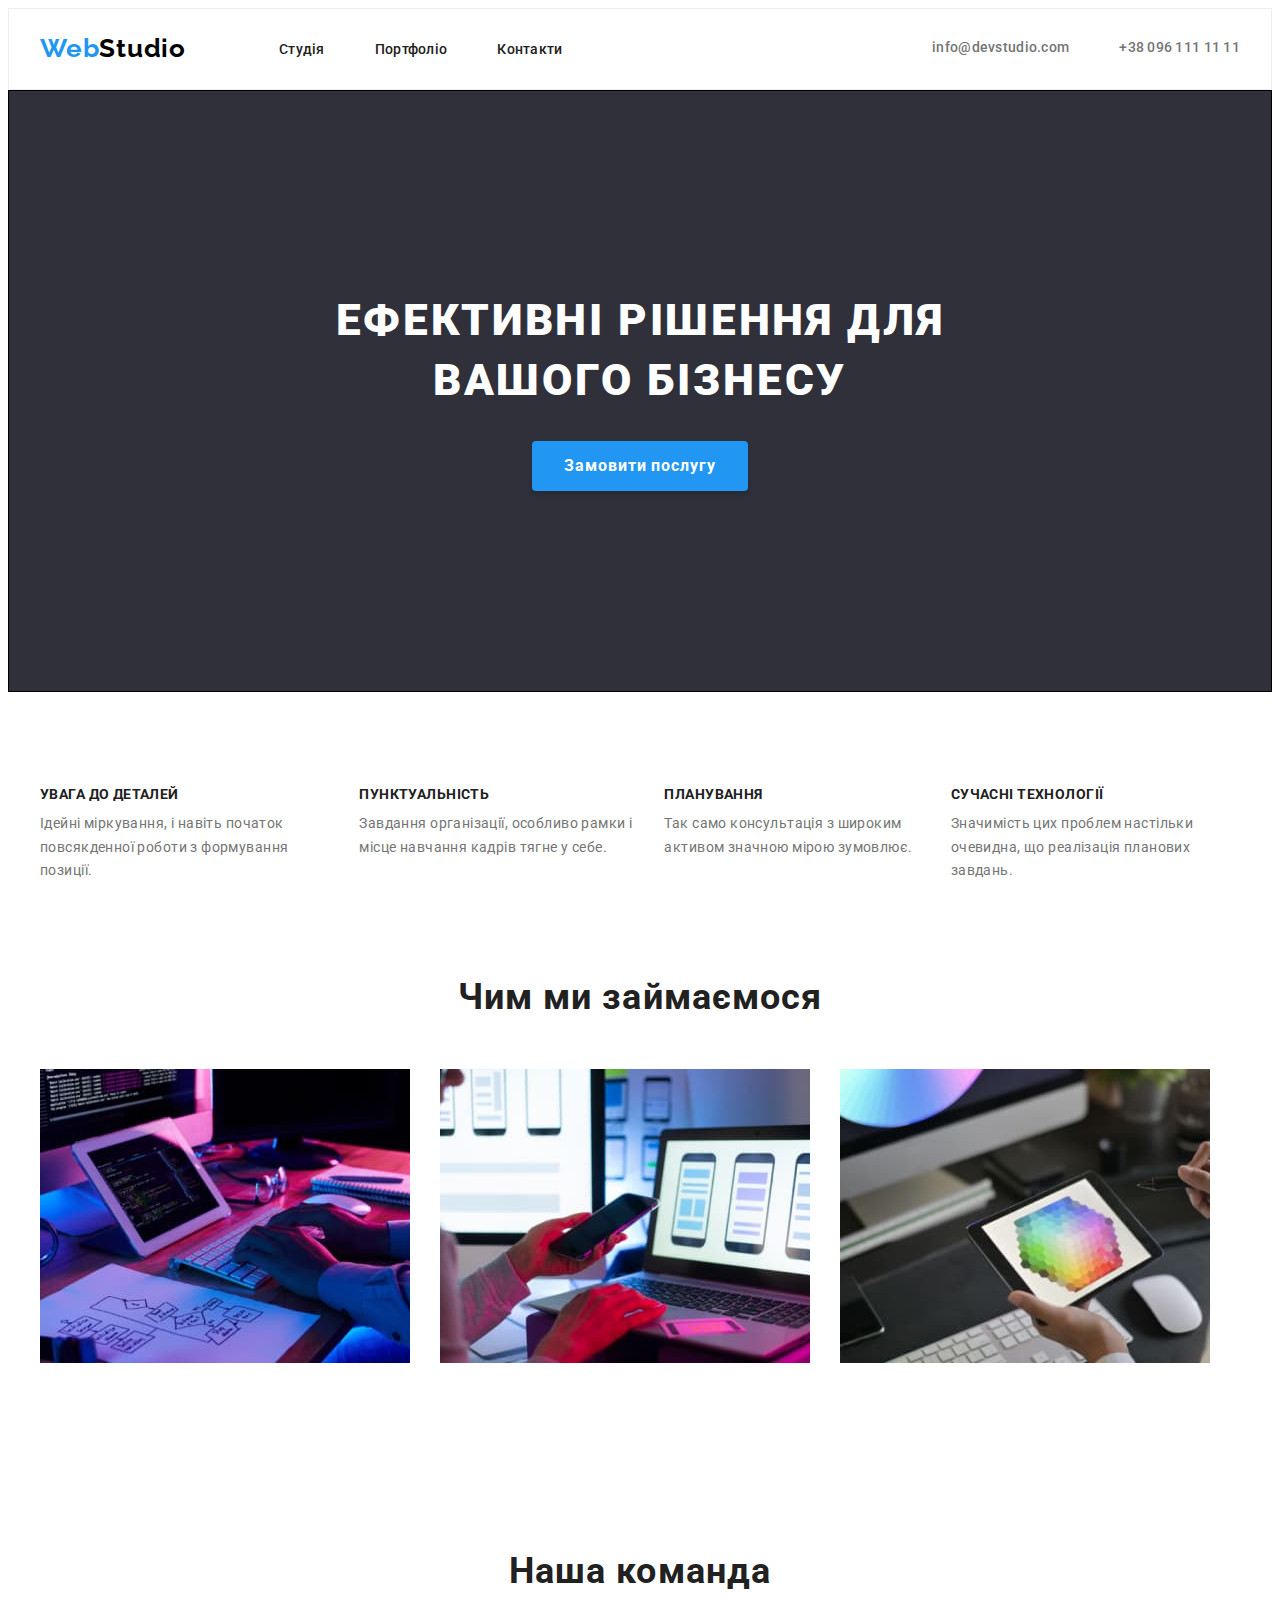
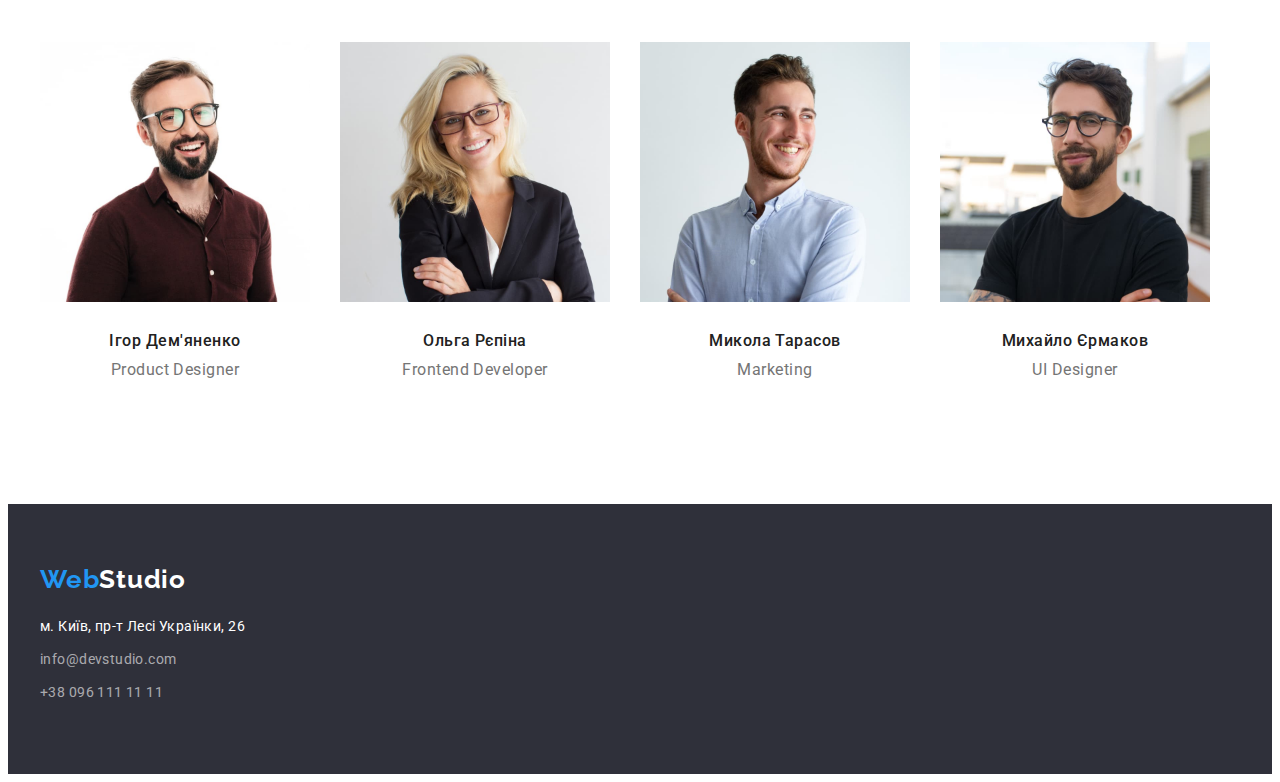
<file: index.html>
<!DOCTYPE html>
<html lang="uk">
  <head>
    <meta charset="UTF-8" />
    <meta http-equiv="X-UA-Compatible" content="IE=edge" />
    <meta name="viewport" content="width=device-width, initial-scale=1.0" />
    <title>WebStudio</title>
    <link rel="preconnect" href="https://fonts.googleapis.com" />
    <link rel="preconnect" href="https://fonts.gstatic.com" crossorigin />
    <link
      href="https://fonts.googleapis.com/css2?family=Montserrat:wght@400;700&family=Raleway:wght@700&family=Roboto:wght@400;500;700;900&display=swap"
      rel="stylesheet"
    />
    <link
      rel="stylesheet"
      href="https://cdnjs.cloudflare.com/ajax/libs/modern-normalize/1.1.0/modern-normalize.min.css"
      integrity="sha512-wpPYUAdjBVSE4KJnH1VR1HeZfpl1ub8YT/NKx4PuQ5NmX2tKuGu6U/JRp5y+Y8XG2tV+wKQpNHVUX03MfMFn9Q=="
      crossorigin="anonymous"
      referrerpolicy="no-referrer"
    />
    <link rel="stylesheet" href="./css/styles.css" />
  </head>

  <body>
    <header class="header">
      <div class="conteiner header-conteiner">
        <nav class="heder-navigation">
          <a class="heder-logo link" href="link"
            >Web<span class="webstudio-top">Studio</span></a>
          <ul class="heder-list list">
            <li class="heder-item">
              <a class="heder-link link" href="">Студія</a>
            </li>
            <li class="heder-item">
              <a class="heder-link link" href="./portfolio.html">Портфоліо</a>
            </li>
            <li class="heder-item">
              <a class="heder-link link" href="">Контакти</a>
            </li>
          </ul>
        </nav>
        <div class="header-connect">
          <a class="heder-mail link" href="mailtoo:info@devstudio.com">info@devstudio.com</a>
          <a class="heder-tel link" href="tel:+380961111111">+38 096 111 11 11</a>
        </div>
      </div>
    </header>
    <main>
      <section class="hero">
        <div class="conteiner hero-container">
            <h1 class="hero-title">Ефективні рішення для вашого бізнесу</h1>
        
            <button class="hero-btn" type="button">Замовити послугу</button>
        </div>
      </section>
      <section class="section-one secnion">
        <div class="conteiner">
          <ul class="section-one-list list">
            <li class="section-one-item">
              <h3 class="section-one-title">УВАГА ДО ДЕТАЛЕЙ</h3>
              <p class="section-one-text">
                Ідейні міркування, і навіть початок повсякденної роботи з
                формування позиції.
              </p>
            </li>
            <li class="section-one-item">
              <h3 class="section-one-title">ПУНКТУАЛЬНІСТЬ</h3>
              <p class="section-one-text">
                Завдання організації, особливо рамки і місце навчання кадрів
                тягне у себе.
              </p>
            </li>
            <li class="section-one-item">
              <h3 class="section-one-title">ПЛАНУВАННЯ</h3>
              <p class="section-one-text">
                Так само консультація з широким активом значною мірою зумовлює.
              </p>
            </li>
            <li class="section-one-item">
              <h3 class="section-one-title">СУЧАСНІ ТЕХНОЛОГІЇ</h3>
              <p class="section-one-text">
                Значимість цих проблем настільки очевидна, що реалізація
                планових завдань.
              </p>
            </li>
          </ul>
        </div>
      </section>
      <section class="section-d secnion">
        <div class="conteiner">
          <h2 class="section-d-title">Чим ми займаємося</h2>
          <ul class="section-d-list list">
            <li class="section-d-item">
              <img
                src="./img/box1(1).jpg"
                alt="програмування"
                width="370"
                height="294"
              />
            </li>
            <li class="section-d-item">
              <img
                src="./img/box2(1).jpg"
                alt="обробка"
                width="370"
                height="294"
              />
            </li>
            <li class="section-d-item">
              <img
                src="./img/box3(1).jpg"
                alt="оформлення"
                width="370"
                height="294"
              />
            </li>
          </ul>
        </div>
      </section>
      <section class="employees secnion">
        <div class="conteiner">
          <h2 class="employees-tile">Наша команда</h2>
          <ul class="employees-list list">
            <li class="employees-item">
              <img src="./img/img1.jpg" alt="фото" width="270" height="260" />
              <div class="employees-item-content">
                <h3 class="employees-tile-name">Ігор Дем'яненко</h3>
                <p class="employees-text">Product Designer</p>
              </div>
            </li>
            <li class="employees-item">
              <img src="./img/img2.jpg" alt="фото" width="270" height="260" />
              <div class="employees-item-content">
              <h3 class="employees-tile-name">Ольга Рєпіна</h3>
              <p class="employees-text">Frontend Developer</p>
              </div>
            </li>
            <li class="employees-item">
              <img src="./img/img3.jpg" alt="фото" width="270" height="260" />
              <div class="employees-item-content">
              <h3 class="employees-tile-name">Микола Тарасов</h3>
              <p class="employees-text">Marketing</p>
              </div>
            </li>
            <li class="employees-item">
              <img src="./img/img4.jpg" alt="фото" width="270" height="260" />
              <div class="employees-item-content">
              <h3 class="employees-tile-name">Михайло Єрмаков</h3>
              <p class="employees-text">UI Designer</p>
              </div>
            </li>
          </ul>
        </div>
      </section>
    </main>
    <footer class="footer">
      <div class="conteiner">
        <a class="footer-logo link" href="link"
          >Web<span class="webstudio-bottom">Studio</span></a
        >
        <address class="footer-address">
          м. Київ, пр-т Лесі Українки, 26
        </address>
        <ul class="footer-list list">
          <li class="footer-item">
            <a class="footer-mail link" href="mailtoo:info@devstudio.com"
              >info@devstudio.com</a
            >
          </li>
          <li class="footer-item">
            <a class="footer-tel link" href="tel:+380961111111"
              >+38 096 111 11 11</a
            >
          </li>
        </ul>
      </div>
    </footer>
  </body>
</html>
</file>
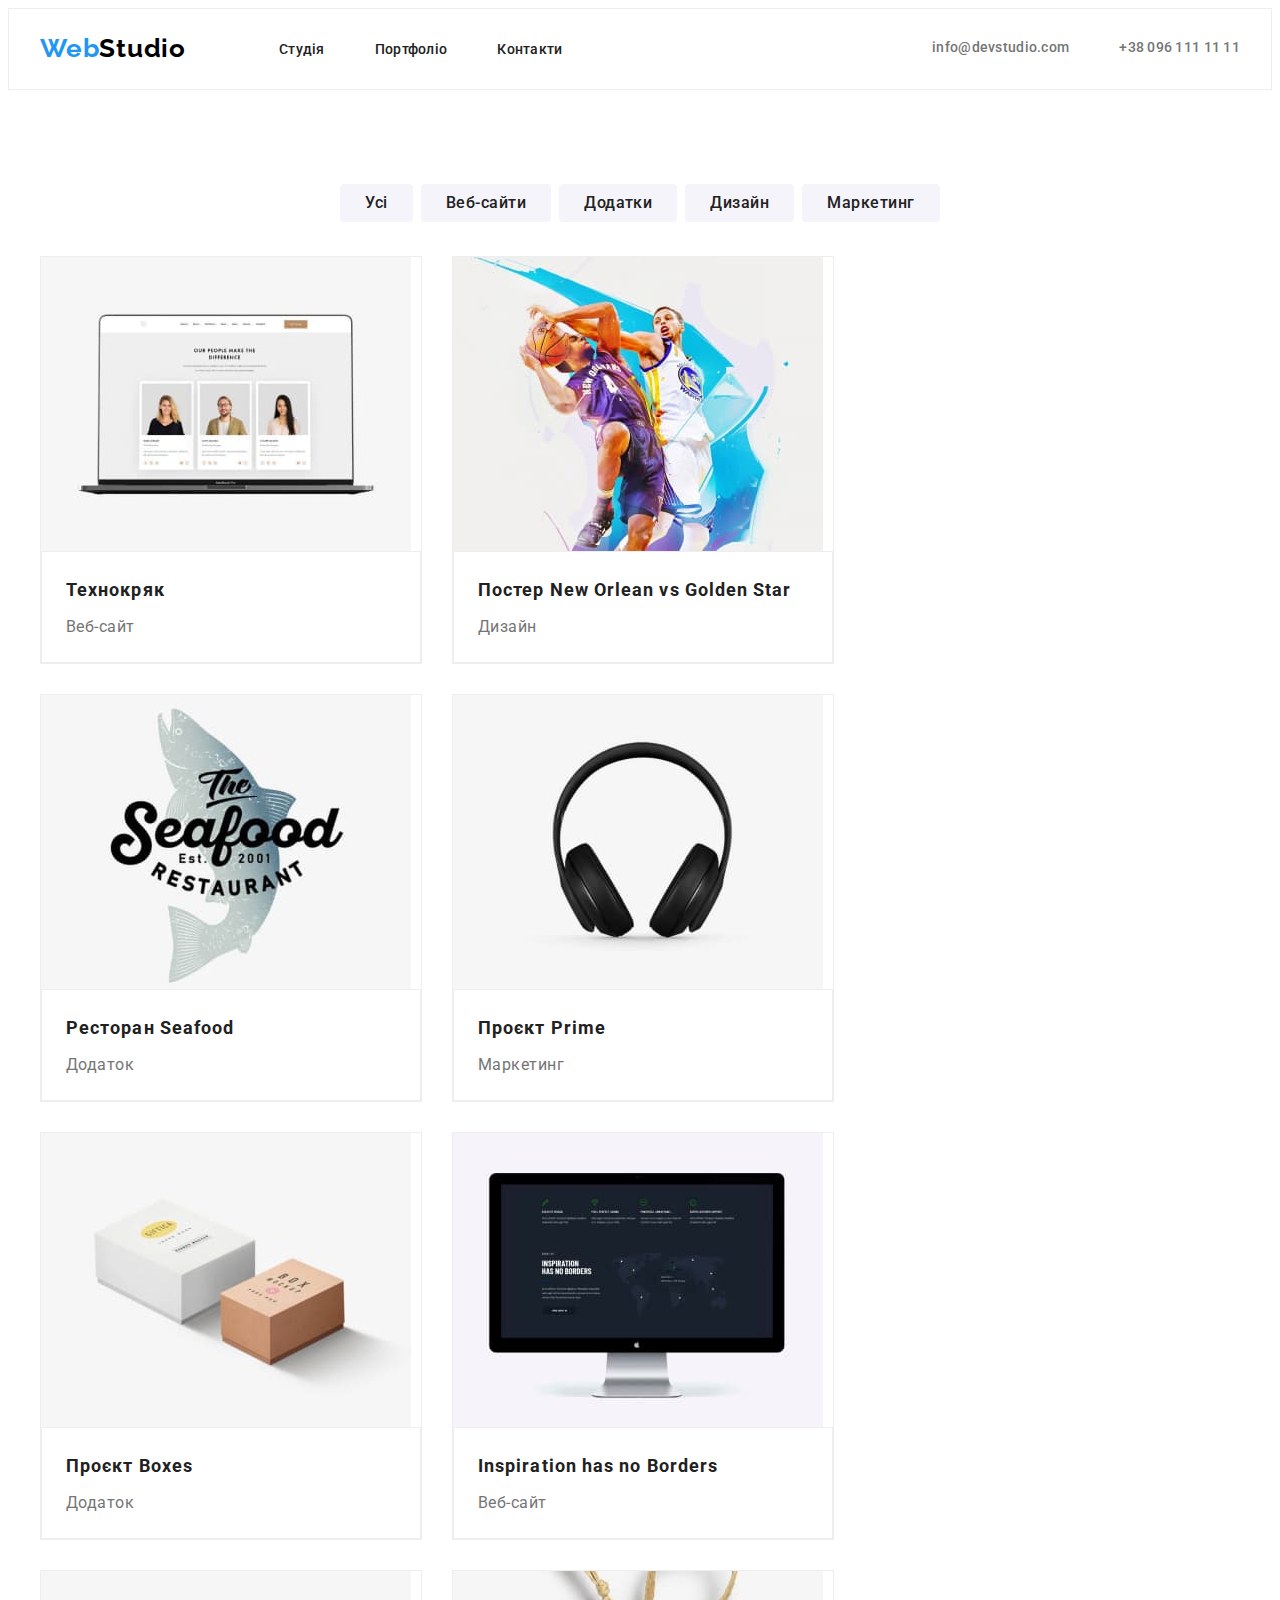
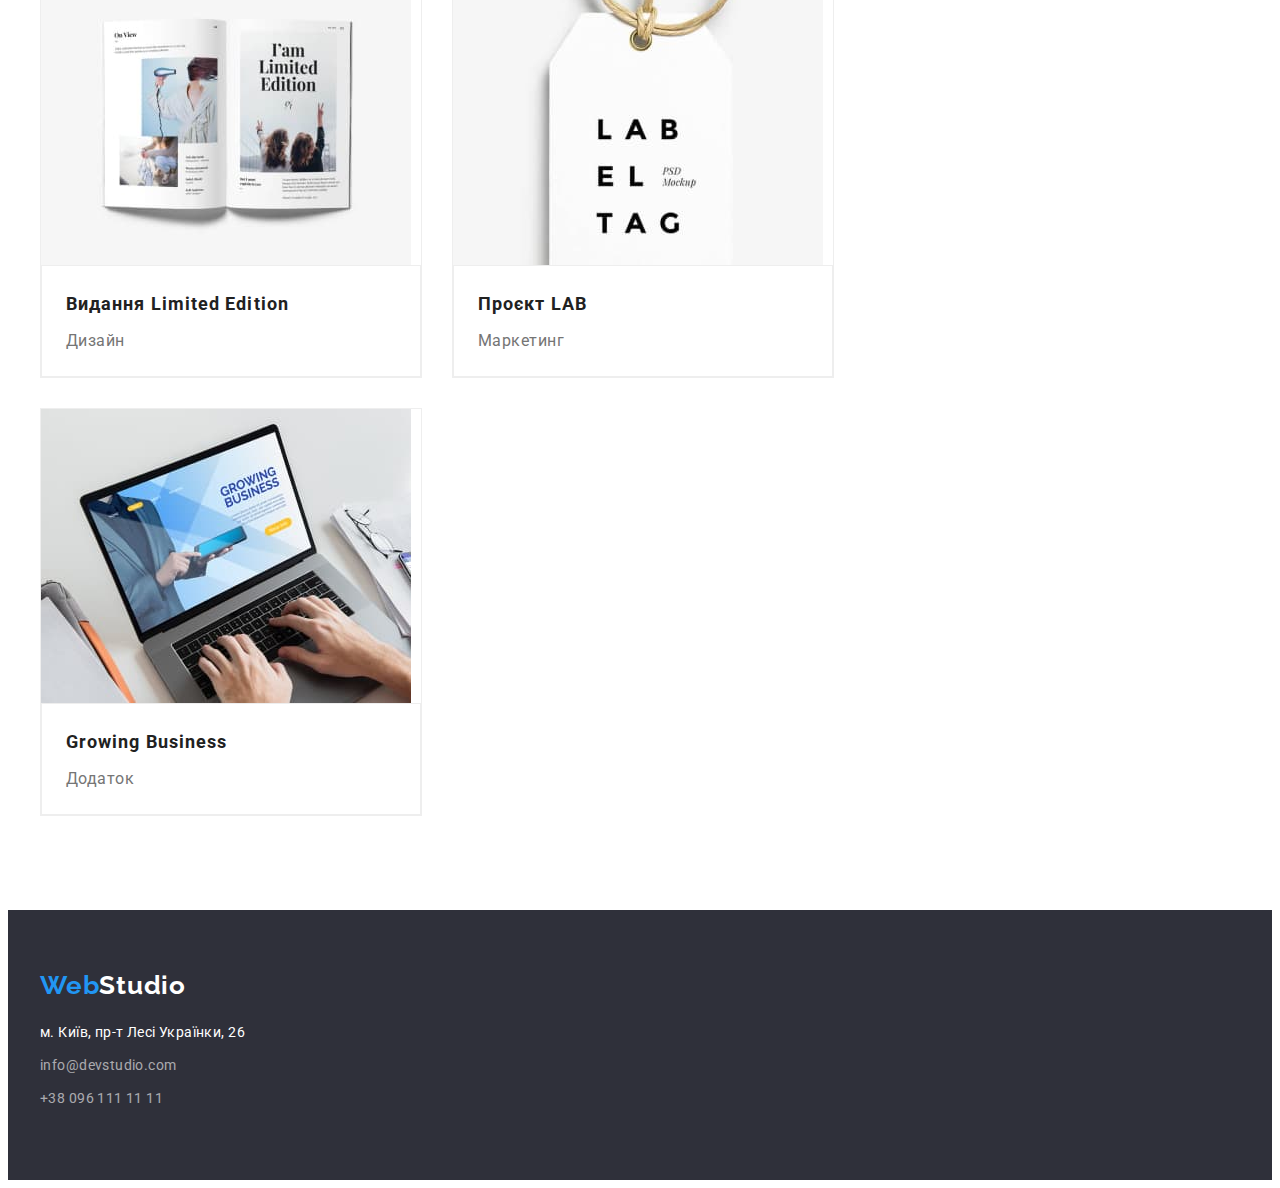
<file: portfolio.html>
<!DOCTYPE html>
<html lang="uk">
  <head>
    <meta charset="UTF-8" />
    <meta http-equiv="X-UA-Compatible" content="IE=edge" />
    <meta name="viewport" content="width=device-width, initial-scale=1.0" />
    <title>WebStudio</title>
    <link rel="preconnect" href="https://fonts.googleapis.com" />
    <link rel="preconnect" href="https://fonts.gstatic.com" crossorigin />
    <link
      href="https://fonts.googleapis.com/css2?family=Montserrat:wght@400;700&family=Raleway:wght@700&family=Roboto:wght@400;500;700;900&display=swap"
      rel="stylesheet"
    />
    <link
      rel="stylesheet"
      href="https://cdnjs.cloudflare.com/ajax/libs/modern-normalize/1.1.0/modern-normalize.min.css"
      integrity="sha512-wpPYUAdjBVSE4KJnH1VR1HeZfpl1ub8YT/NKx4PuQ5NmX2tKuGu6U/JRp5y+Y8XG2tV+wKQpNHVUX03MfMFn9Q=="
      crossorigin="anonymous"
      referrerpolicy="no-referrer"
    />
    <link rel="stylesheet" href="./css/main.css" />
  </head>

  <body>
    <header class="header">
        <div class="conteiner header-conteiner">
            <nav class="heder-navigation">
                <a class="heder-logo link" href="link">Web<span class="webstudio-top">Studio</span></a>
                <ul class="heder-list list">
                    <li class="heder-item">
                        <a class="heder-link link" href="./index.html">Студія</a>
                    </li>
                    <li class="heder-item">
                        <a class="heder-link link" href="">Портфоліо</a>
                    </li>
                    <li class="heder-item">
                        <a class="heder-link link" href="">Контакти</a>
                    </li>
                </ul>
            </nav>
            <div class="header-connect">
                <a class="heder-mail link" href="mailtoo:info@devstudio.com">info@devstudio.com</a>
                <a class="heder-tel link" href="tel:+380961111111">+38 096 111 11 11</a>
            </div>
        </div>
    </header>
    <main>
      <section class="conteiner presentation secnion">
        <div class="btn-conteiner">
          <h2 class="visually-hidden">hero</h2>
          <ul class="btn-list list">
            <li class="btn-item">
              <button class="btn-btn" type="button">Усі</button>
            </li>
            <li class="btn-item">
              <button class="btn-btn" type="button">Веб-сайти</button>
            </li>
            <li class="btn-item">
              <button class="btn-btn" type="button">Додатки</button>
            </li>
            <li class="btn-item">
              <button class="btn-btn" type="button">Дизайн</button>
            </li>
            <li class="btn-item">
              <button class="btn-btn" type="button">Маркетинг</button>
            </li>
          </ul>
        </div>
        <h1 class="visually-hidden">our works></h1>
        <div class="conteiner-our-works">
          <ul class="our-works-list list">
            <li class="our-works-item">
              <a class="our-works link" href="">
                <img
                  src="./portfolio/1.jpg"
                  alt="фото"
                  width="370"
                  height="294"
                />
                <div class="our-works-item-conteiner">
                  <h3 class="our-works-title">Технокряк</h3>
                  <p class="our-works-text">Веб-сайт</p>
                </div>
              </a>
            </li>
            <li class="our-works-item">
              <a class="our-works link" href="">
                <img
                  src="./portfolio/2.jpg"
                  alt="фото"
                  width="370"
                  height="294"
                />
                <div class="our-works-item-conteiner">
                  <h3 class="our-works-title">
                    Постер <span lang="en">New Orlean vs Golden Star</span>
                  </h3>
                  <p class="our-works-text">Дизайн</p>
                </div>
              </a>
            </li>
            <li class="our-works-item">
              <a class="our-works link" href="">
                <img
                  src="./portfolio/3.jpg"
                  alt="фото"
                  width="370"
                  height="294"
                />
                <div class="our-works-item-conteiner">
                  <h3 class="our-works-title">
                    Ресторан <span lang="en">Seafood</span>
                  </h3>
                  <p class="our-works-text">Додаток</p>
                </div>
              </a>
            </li>
            <li class="our-works-item">
              <a class="our-works link" href="">
                <img
                  src="./portfolio/4.jpg"
                  alt="фото"
                  width="370"
                  height="294"
                />
                <div class="our-works-item-conteiner">
                  <h3 class="our-works-title">
                    Проєкт <span lang="en">Prime</span>
                  </h3>
                  <p class="our-works-text">Маркетинг</p>
                </div>
              </a>
            </li>
            <li class="our-works-item">
              <a class="our-works link" href="">
                <img
                  src="./portfolio/5.jpg"
                  alt="фото"
                  width="370"
                  height="294"
                />
                <div class="our-works-item-conteiner">
                  <h3 class="our-works-title">
                    Проєкт <span lang="en">Boxes</span>
                  </h3>
                  <p class="our-works-text">Додаток</p>
                </div>
              </a>
            </li>
            <li class="our-works-item">
              <a class="our-works link" href="">
                <img
                  src="./portfolio/6.jpg"
                  alt="фото"
                  width="370"
                  height="294"
                />
                <div class="our-works-item-conteiner">
                  <h3 class="our-works-title">
                    <span lang="en">Inspiration has no Borders</span>
                  </h3>
                  <p class="our-works-text">Веб-сайт</p>
                </div>
              </a>
            </li>
            <li class="our-works-item">
              <a class="our-works link" href="">
                <img
                  src="./portfolio/7.jpg"
                  alt="фото"
                  width="370"
                  height="294"
                />
                <div class="our-works-item-conteiner">
                  <h3 class="our-works-title">
                    Видання <span lang="en">Limited Edition</span>
                  </h3>
                  <p class="our-works-text">Дизайн</p>
                </div>
              </a>
            </li>
            <li class="our-works-item">
              <a class="our-works link" href="">
                <img
                  src="./portfolio/8.jpg"
                  alt="фото"
                  width="370"
                  height="294"
                />
                <div class="our-works-item-conteiner">
                  <h3 class="our-works-title">
                    Проєкт <span lang="en">LAB</span>
                  </h3>
                  <p class="our-works-text">Маркетинг</p>
                </div>
              </a>
            </li>
            <li class="our-works-item">
              <a class="our-works link" href="">
                <img
                  src="./portfolio/9.jpg"
                  alt="фото"
                  width="370"
                  height="294"
                />
                <div class="our-works-item-conteiner">
                  <h3 class="our-works-title">
                    <span lang="en">Growing Business</span>
                  </h3>
                  <p class="our-works-text">Додаток</p>
                </div>
              </a>
            </li>
          </ul>
        </div>
      </section>
    </main>
    <footer class="footer">
      <div class="conteiner">
        <a class="footer-logo link" href="link"
          >Web<span class="webstudio-bottom">Studio</span></a
        >
        <address class="footer-address">
          м. Київ, пр-т Лесі Українки, 26
        </address>
        <ul class="footer-list list">
          <li class="footer-item">
            <a class="footer-mail link" href="mailtoo:info@devstudio.com"
              >info@devstudio.com</a
            >
          </li>
          <li class="footer-item">
            <a class="footer-tel link" href="tel:+380961111111"
              >+38 096 111 11 11</a
            >
          </li>
        </ul>
      </div>
    </footer>
  </body>
</html>
</file>
<file: css/styles.css>
:root {
  --main-title-color: #ffffff;
  --main-btn-color: #ffffff;
  --second-title-color: #212121;
  --second-btn-color: #303030;
  --accent-color: #2196f3;
  --main-font: "Raleway", sans-serif;
}

p,
h1,
h2,
h3,
h4,
h5,
h6 {
  margin: 0;
}

ul,
ol {
  margin: 0;
  padding-left: 0;
}

button {
  cursor: pointer;
}

body {
  font-family: "Roboto", sans-serif;
}

img {
  display: block;
}

.list {
  list-style: none;
}
.link {
  text-decoration: none;
}


.conteiner {
  width: 1200px;
  padding-left: 15px;
  padding-right: 15px;
  /* outline: 2px solid red; */
  margin: 0 auto;
}
.secnion{
  padding-top: 94px;
  padding-bottom: 94px;
}

/* ==================heder=============== */

.header {
  padding-top: 24px;
  padding-bottom: 25px;
  background: #ffffff;
  border: 1px solid #EEEEEE;
}

.heder-navigation {
  display: flex;
  align-items: center;
}

.header-conteiner {
  display: flex;
  align-items: center
}

.heder-list{
display: flex;
gap: 50px;

}

.header-connect{
  display: flex;
  margin-left: auto;
  gap: 50px;
}

.heder-logo {
  font-family: "Raleway", sans-serif;
  font-style: normal;
  font-weight: 700;
  font-size: 26px;
  line-height: 1.19;
  letter-spacing: 0.03em;
  color: var(--accent-color);
  margin-right: 93px;
}
.webstudio-top {
  color: black;
}
.heder-link {
  font-weight: 500;
  font-size: 14px;
  line-height: 1.14;
  letter-spacing: 0.02em;
  color: var(--second-title-color);
}
.heder-mail,
.heder-tel {
  font-weight: 500;
  font-size: 14px;
  line-height: 1.14;
  letter-spacing: 0.02em;
  color: #757575;
}
.heder-link:hover,
.heder-mail:hover,
.heder-tel:hover {
  color: var(--accent-color);
}
.heder-link:focus,
.heder-mail:focus,
.heder-tel:focus {
  color: var(--accent-color);
}
/* =================hero================ */

.hero {
  background: #2f303a;
  border: 1px solid #000000;
  padding-top: 200px;
  padding-bottom: 200px;

}

.hero-container{
display: flex;
flex-direction: column;
display: flex;
  align-items: center;
}


.hero-title {
  font-weight: 900;
  font-size: 44px;
  line-height: 1.36;
  text-align: center;
  letter-spacing: 0.06em;
  text-transform: uppercase;
  color: #ffffff;
  max-width: 696px;
  margin-bottom: 30px;
 
  
}

.hero-btn {
  font-family: inherit;
  font-weight: 700;
  font-size: 16px;
  line-height: 1.88;
  /* display: flex;
  align-items: center; */
  text-align: center;
  letter-spacing: 0.06em;
  color: #ffffff;
  cursor: pointer;
  display: block;
  margin: 0 auto;
  background-color: transparent;
  background: #2196F3;
    box-shadow: 0px 4px 4px rgba(0, 0, 0, 0.15);
    border-radius: 4px;
    min-width: 216px;
    height: 50px;
    border: 1px
}
/* ==============section-one============ */


.section-one-list{
  display: flex;
  gap: 30px;
}

.section-one-title {
  font-weight: 700;
  font-size: 14px;
  line-height: 16px;
  letter-spacing: 0.03em;
  text-transform: uppercase;
  color: var(--second-title-color);
  margin-bottom: 10px;
}

.section-one-text {
  font-size: 14px;
  line-height: 1.71;
  letter-spacing: 0.03em;
  color: #757575;
}
/* =================section-d============= */

.section-d{
padding-top: 0;
}
.section-d-list{
  display: flex;
  gap: 30px;
}

.section-d-item{
  width: calc((100%-60)/3);
}

.section-d-title {
  font-weight: 700;
  font-size: 36px;
  line-height: 1.16;
  text-align: center;
  letter-spacing: 0.03em;
  color: var(--second-title-color);
  margin-bottom: 50px;
}
/* ================employees========== */

.employees-list{
  display: flex;
  gap: 30px;
}

.employees-item{
  width: calc((100%-120)/4);

}

.employees-tile {
  font-weight: 700;
  font-size: 36px;
  line-height: 1.14;
  text-align: center;
  letter-spacing: 0.03em;
  color: var(--second-title-color);
  margin-bottom: 50px;
}

.employees-item-content {
  padding-top: 30px;
  padding-bottom: 30px;
}
.employees-tile-name {
  font-weight: 500;
  font-size: 16px;
  line-height: 1.18;
  text-align: center;
  letter-spacing: 0.03em;
  color: var(--second-title-color);
  margin-bottom: 10px;
}
.employees-text {
  font-size: 16px;
  line-height: 1.18;
  text-align: center;
  letter-spacing: 0.03em;
  color: #757575;
}
/* =============footer============= */

.footer {
  background: #2f303a;
  padding-top: 60px;
  padding-bottom: 60px;
}

.footer-logo {
  font-family: "Raleway", sans-serif;
  font-weight: 700;
  font-size: 26px;
  line-height: 1.19;
  letter-spacing: 0.03em;
  color: var(--accent-color);
}

.webstudio-bottom {
  color: #ffffff;
}

.footer-address {
  font-style: normal;
  font-size: 14px;
  line-height: 1.71;
  letter-spacing: 0.03em;
  color: #ffffff;
  margin-top: 20px;
  margin-bottom: 9px;

}

.footer-item {
  margin-bottom: 9px;
}

.footer-mail,
.footer-tel {
  font-size: 14px;
  line-height: 1.71;
  letter-spacing: 0.03em;
  color: rgba(255, 255, 255, 0.6);
}

.footer-mail:hover,
.footer-tel:hover {
  color: var(--accent-color);
}
</file>
<file: css/main.css>
:root {
  --main-title-color: #ffffff;
  --main-btn-color: #ffffff;
  --second-title-color: #212121;
  --second-btn-color: #303030;
  --accent-color: #2196f3;
  --main-font: "Raleway", sans-serif;
}

p,
h1,
h2,
h3,
h4,
h5,
h6 {
  margin: 0;
}

ul,
ol {
  margin: 0;
  padding-left: 0;
}

button {
  cursor: pointer;
}

img {
  display: block;
}

body {
  font-family: "Roboto", sans-serif;

}

.list {
  list-style: none;
}

.link {
  text-decoration: none;
}
.visually-hidden {
  position: absolute;
  white-space: nowrap;
  width: 1px;
  height: 1px;
  overflow: hidden;
  border: 0;
  padding: 0;
  clip: rect(0 0 0 0);
  clip-path: inset(50%);
  margin: -1px;
}

.conteiner {
  width: 1200px;
  padding-left: 15px;
  padding-right: 15px;
  /* outline: 2px solid red; */
  margin: 0 auto;
}

.secnion {
  padding-top: 94px;
  padding-bottom: 94px;
}


/* ============HEADER=========== */
.header {
  padding-top: 24px;
  padding-bottom: 25px;
  background: #ffffff;
  border: 1px solid #EEEEEE;
}

.heder-navigation {
  display: flex;
  align-items: center;
}

.header-conteiner {
  display: flex;
  align-items: center;
  
}

.heder-list {
  display: flex;
  gap: 50px;

}

.header-connect {
  display: flex;
  margin-left: auto;
  gap: 50px;
}

.heder-logo {
  font-family: "Raleway", sans-serif;
  font-style: normal;
  font-weight: 700;
  font-size: 26px;
  line-height: 1.19;
  letter-spacing: 0.03em;
  color: var(--accent-color);
  margin-right: 93px;
}

.webstudio-top {
  color: black;
}

.heder-link {
  font-weight: 500;
  font-size: 14px;
  line-height: 1.14;
  letter-spacing: 0.02em;
  color: var(--second-title-color);
}

.heder-mail,
.heder-tel {
  font-weight: 500;
  font-size: 14px;
  line-height: 1.14;
  letter-spacing: 0.02em;
  color: #757575;
}

.heder-link:hover,
.heder-mail:hover,
.heder-tel:hover {
  color: var(--accent-color);
}

.heder-link:focus,
.heder-mail:focus,
.heder-tel:focus {
  color: var(--accent-color);
}
/* ============presentation=========== */


.btn-list{
  display: flex;
  justify-content: center;
  gap: 8px;
  margin-bottom: 34px;
}



.btn-btn {
  font-family: "Roboto";
  font-style: normal;
  font-weight: 500;
  font-size: 16px;
  line-height: 1.62;
  text-align: center;
  letter-spacing: 0.03em;
  cursor: pointer;
  border: 1px;
  border-radius: 4px;
  background: #F5F4FA;
  color: var(--second-title-color);
  padding: 6px 25px;
  
  
}

.btn-btn:hover {
  border-radius: 4px;
  background-color: var(--accent-color);
  color: var(--main-btn-color)
 
}


.our-works-list{
  display: flex;
  flex-wrap: wrap;
  gap: 30px;
}

.our-works-item{
  width: calc((100% - 60px) / 3);
  background: #FFFFFF;
  border: 1px solid #EEEEEE;
}

.our-works-item-conteiner{
padding: 20px 24px;
background: #FFFFFF;
  border: 1px solid #EEEEEE;
}


.our-works-title {
  font-weight: 700;
  font-size: 18px;
  line-height: 2;
  letter-spacing: 0.06em;
  color: var(--second-title-color);
  margin-bottom: 4px;

}

.our-works-text {
  font-size: 16px;
  line-height: 1.88;
  letter-spacing: 0.03em;
  color: #757575;
}

/* =============footer============= */

.footer {
  background: #2f303a;
  padding-top: 60px;
  padding-bottom: 60px;
}

.footer-logo {
  font-family: "Raleway", sans-serif;
  font-weight: 700;
  font-size: 26px;
  line-height: 1.19;
  letter-spacing: 0.03em;
  color: var(--accent-color);
}

.webstudio-bottom {
  color: #ffffff;
}

.footer-address {
  font-style: normal;
  font-size: 14px;
  line-height: 1.71;
  letter-spacing: 0.03em;
  color: #ffffff;
  margin-top: 20px;
  margin-bottom: 9px;

}

.footer-item {
  margin-bottom: 9px;
}

.footer-mail,
.footer-tel {
  font-size: 14px;
  line-height: 1.71;
  letter-spacing: 0.03em;
  color: rgba(255, 255, 255, 0.6);
}

.footer-mail:hover,
.footer-tel:hover {
  color: var(--accent-color);
}
</file>
